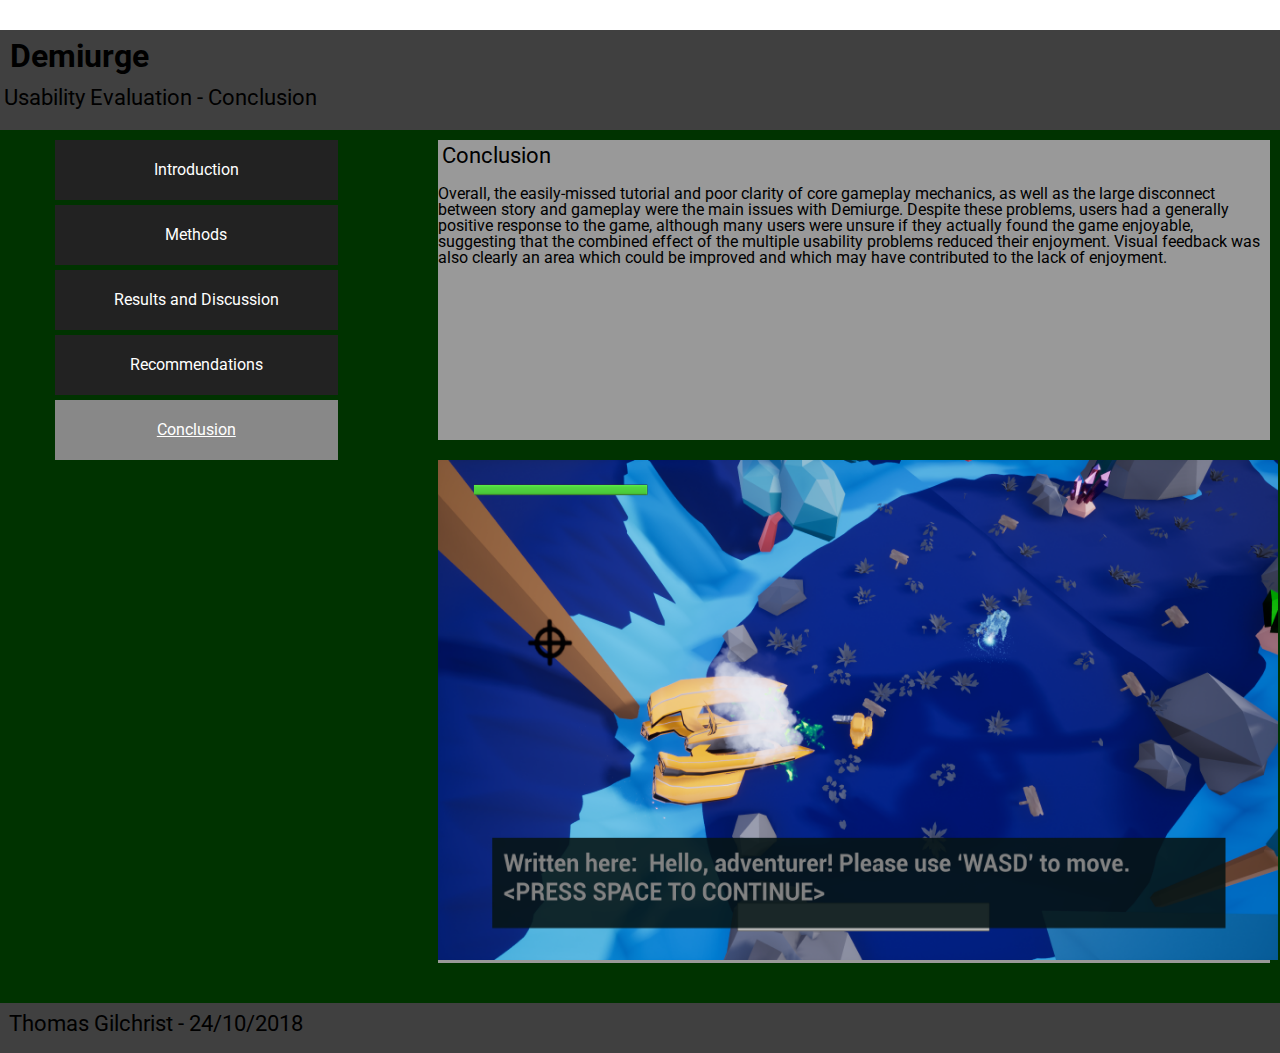
<file: conclusion.html>
<!DOCTYPE html>
 <html>
 	<head>
 		<meta charset="utf-8">
 		<meta http-equiv="X-UA-Compatible" content="IE=edge">
 		<title>Usability Research</title>
 		<meta name="description" content="A usability report for COMP210" />
 		<meta name="author" content="Alcwyn Parker" />
 		<meta name="HandheldFriendly" content="true" />
 		<meta name="MobileOptimized" content="320" />

    <!-- Use maximum-scale and user-scalable at your own risk. It disables pinch/zoom. Think about usability/accessibility before including.-->
 		<meta name="viewport" content="width=device-width, initial-scale=1.0, minimum-scale=1.0, maximum-scale=1.0, user-scalable=no" />
 		<!-- Place favicon.ico and apple-touch-icon.png in the root directory -->
 		<link rel="stylesheet" type="text/css" href="css/main.css">
    <link href="https://fonts.googleapis.com/css?family=Roboto" rel="stylesheet">
 	</head>
 	<body>

    <div class="main-container">
      <header>
        <h1>Demiurge </h1>
        <h2>Usability Evaluation - Conclusion</h2>
      </header>
      <div class="content">

        <aside>
          <nav>
            <ul>
              <li><a href="index.html">Introduction </a></li>
              <li><a href="methods.html">Methods </a></li>
              <li><a href="results.html">Results and Discussion </a></li>
              <li><a href="discussion.html">Recommendations </a></li>
              <li><a class="selected" href="conclusion.html">Conclusion </a></li>
            </ul>
          </nav>
        </aside>

        <section>
          <h2>Conclusion</h2> <br>
			<p>Overall, the easily-missed tutorial and poor clarity of core gameplay mechanics, as well as the large disconnect between story and gameplay were the main issues with Demiurge. Despite these problems, users had a generally positive response to the game, although many users were unsure if they actually found the game enjoyable, suggesting that the combined effect of the multiple usability problems reduced their enjoyment. Visual feedback was also clearly an area which could be improved and which may have contributed to the lack of enjoyment.</p> <br>
        </section>

		<section>
			<img src="images/screenshot.PNG" alt="Tutorial Signposts" style="width:840px;height:500px;">
		</section>
		
      </div>
      <footer>
        <h2>Thomas Gilchrist - 24/10/2018</h2>
      </footer>
    </div>
 	</body>
 </html>
</file>
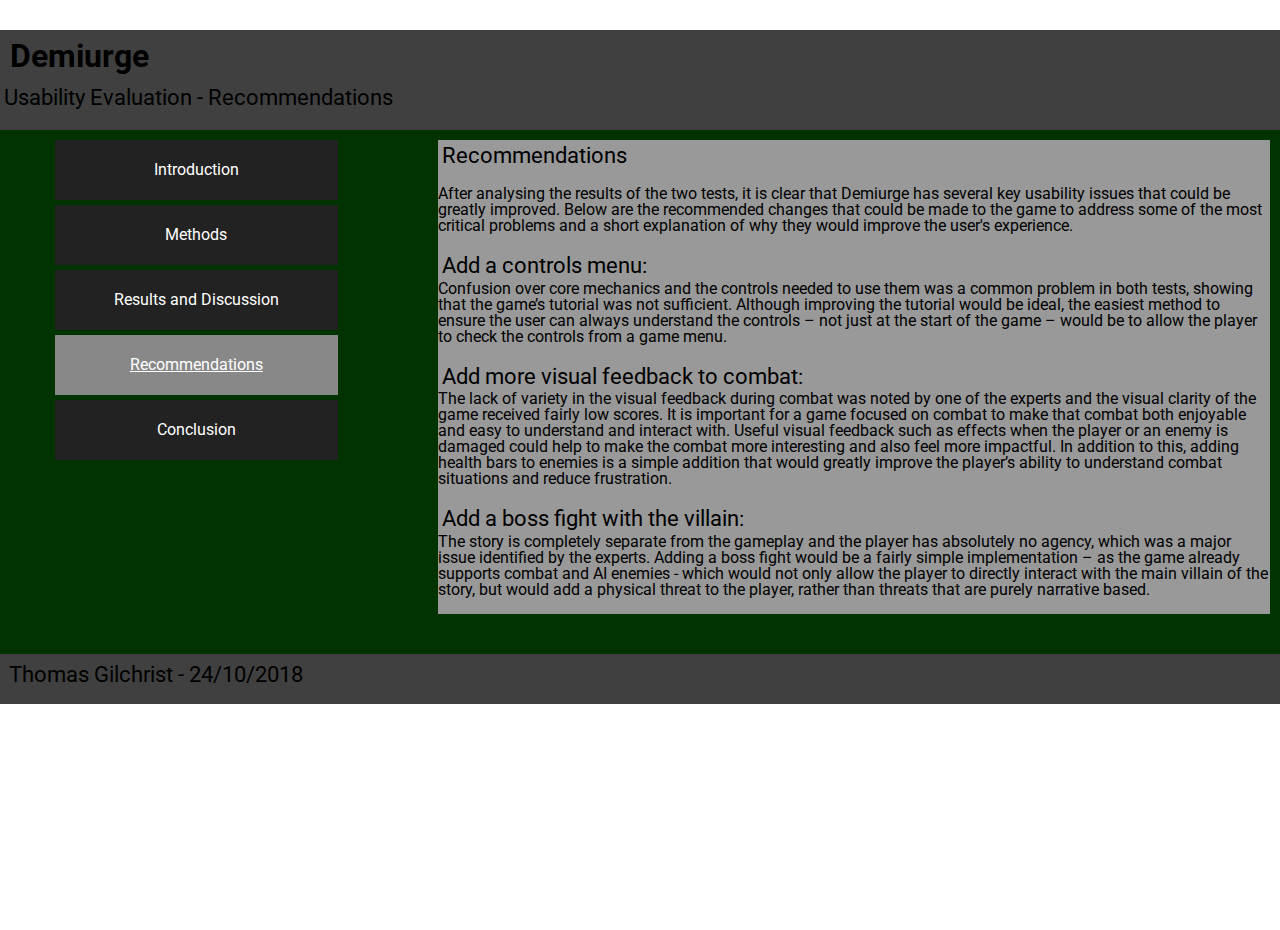
<file: discussion.html>
<!DOCTYPE html>
 <html>
 	<head>
 		<meta charset="utf-8">
 		<meta http-equiv="X-UA-Compatible" content="IE=edge">
 		<title>Usability Research</title>
 		<meta name="description" content="A usability report for COMP210" />
 		<meta name="author" content="Alcwyn Parker" />
 		<meta name="HandheldFriendly" content="true" />
 		<meta name="MobileOptimized" content="320" />

    <!-- Use maximum-scale and user-scalable at your own risk. It disables pinch/zoom. Think about usability/accessibility before including.-->
 		<meta name="viewport" content="width=device-width, initial-scale=1.0, minimum-scale=1.0, maximum-scale=1.0, user-scalable=no" />
 		<!-- Place favicon.ico and apple-touch-icon.png in the root directory -->
 		<link rel="stylesheet" type="text/css" href="css/main.css">
    <link href="https://fonts.googleapis.com/css?family=Roboto" rel="stylesheet">
 	</head>
 	<body>

    <div class="main-container">
      <header>
        <h1>Demiurge </h1>
        <h2>Usability Evaluation - Recommendations</h2>
      </header>
      <div class="content">

        <aside>
          <nav>
            <ul>
              <li><a href="index.html">Introduction </a></li>
              <li><a href="methods.html">Methods </a></li>
              <li><a href="results.html">Results and Discussion</a></li>
              <li><a class="selected" href="discussion.html">Recommendations </a></li>
              <li><a href="conclusion.html">Conclusion </a></li>
            </ul>
          </nav>
        </aside>

        <section>		  		
		  <h2>Recommendations</h2><br>
		    <p>After analysing the results of the two tests, it is clear that Demiurge has several key usability issues that could be greatly improved. Below are the recommended changes that could be made to the game to address some of the most critical problems and a short explanation of why they would improve the user's experience.</p></br>
		
          <h2>Add a controls menu: </h2>
		  
			<p>Confusion over core mechanics and the controls needed to use them was a common problem in both tests, showing that the game’s tutorial was not sufficient. Although improving the tutorial would be ideal, the easiest method to ensure the user can always understand the controls – not just at the start of the game – would be to allow the player to check the controls from a game menu.</p><br>
		  
		  <h2>Add more visual feedback to combat:</h2>
			<p>The lack of variety in the visual feedback during combat was noted by one of the experts and the visual clarity of the game received fairly low scores. It is important for a game focused on combat to make that combat both enjoyable and easy to understand and interact with. Useful visual feedback such as effects when the player or an enemy is damaged could help to make the combat more interesting and also feel more impactful. In addition to this, adding health bars to enemies is a simple addition that would greatly improve the player’s ability to understand combat situations and reduce frustration.</p><br>
			
		  <h2>Add a boss fight with the villain:</h2>
		  	<p>The story is completely separate from the gameplay and the player has absolutely no agency, which was a major issue identified by the experts. Adding a boss fight would be a fairly simple implementation – as the game already supports combat and AI enemies -  which would not only allow the player to directly interact with the main villain of the story, but would add a physical threat to the player, rather than threats that are purely narrative based.</p><br>
		  
        </section>

      </div>
      <footer>
        <h2>Thomas Gilchrist - 24/10/2018</h2>
      </footer>
    </div>
 	</body>
 </html>
</file>
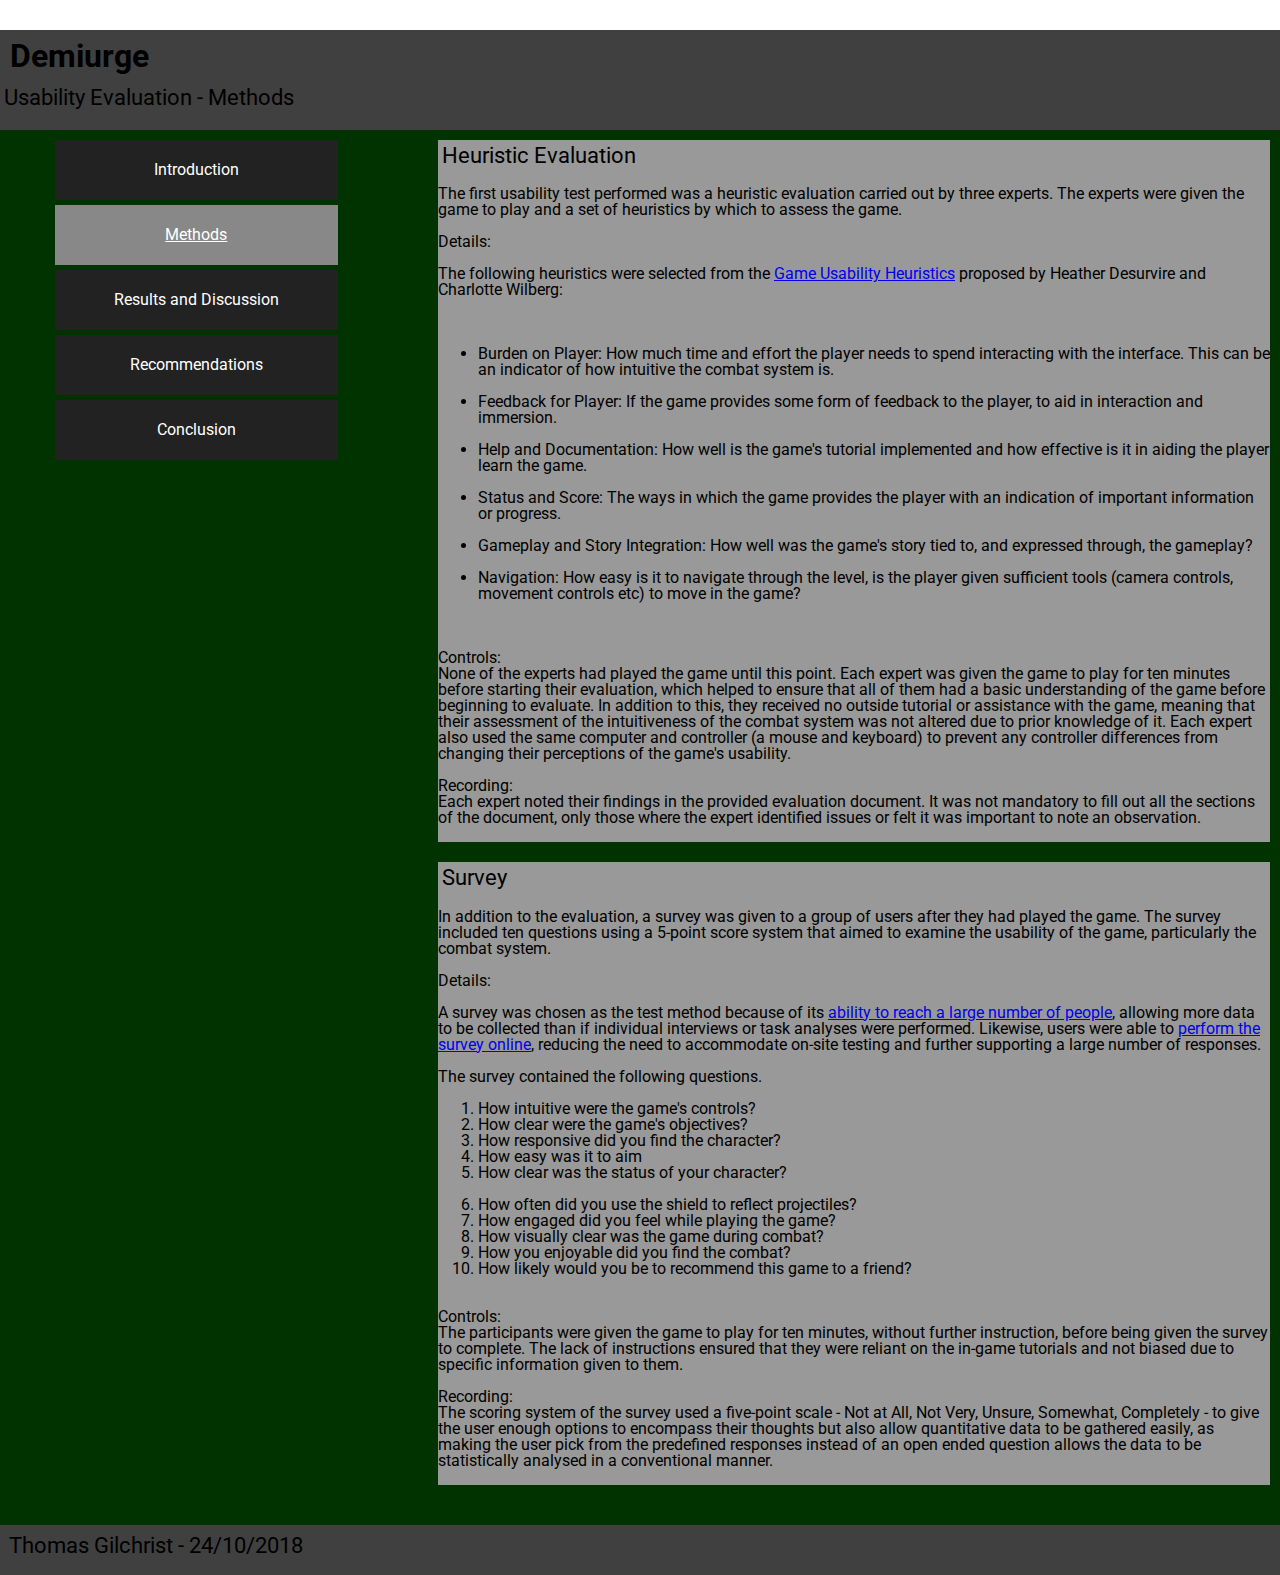
<file: methods.html>
<!DOCTYPE html>
 <html>
 	<head>
 		<meta charset="utf-8">
 		<meta http-equiv="X-UA-Compatible" content="IE=edge">
 		<title>Usability Research</title>
 		<meta name="description" content="A usability report for COMP210" />
 		<meta name="author" content="Alcwyn Parker" />
 		<meta name="HandheldFriendly" content="true" />
 		<meta name="MobileOptimized" content="320" />

    <!-- Use maximum-scale and user-scalable at your own risk. It disables pinch/zoom. Think about usability/accessibility before including.-->
 		<meta name="viewport" content="width=device-width, initial-scale=1.0, minimum-scale=1.0, maximum-scale=1.0, user-scalable=no" />
 		<!-- Place favicon.ico and apple-touch-icon.png in the root directory -->
 		<link rel="stylesheet" type="text/css" href="css/main.css">
    <link href="https://fonts.googleapis.com/css?family=Roboto" rel="stylesheet">
 	</head>
 	<body>

    <div class="main-container">
      <header>
        <h1>Demiurge </h1>
        <h2>Usability Evaluation - Methods</h2>
      </header>
      <div class="content">

        <aside>
          <nav>
            <ul>
              <li><a href="index.html">Introduction </a></li>
              <li><a class="selected" href="methods.html">Methods </a></li>
              <li><a href="results.html">Results and Discussion </a></li>
              <li><a href="discussion.html">Recommendations </a></li>
              <li><a href="conclusion.html">Conclusion </a></li>
            </ul>
          </nav>
        </aside>

        <section>
          <h2>Heuristic Evaluation</h2> <br>
		  <p>The first usability test performed was a heuristic evaluation carried out by three experts. The experts were given the game to play and a set of heuristics by which to assess the game.</p> <br>

		  <h3>Details:</h3> <br>
		  
		  <p>The following heuristics were selected from the <a href="https://link.springer.com/chapter/10.1007%2F978-3-642-02774-1_60">Game Usability Heuristics</a> proposed by Heather Desurvire and Charlotte Wilberg:</p> 
		  
		  <br>
		  <br>
		  
		  <ul style="list-style-type-disc">
			<li>Burden on Player: How much time and effort the player needs to spend interacting with the interface. This can be an indicator of how intuitive the combat system is. </li> <br>
			<li>Feedback for Player: If the game provides some form of feedback to the player, to aid in interaction and immersion.</li> <br>
			<li>Help and Documentation: How well is the game's tutorial implemented and how effective is it in aiding the player learn the game.</li> <br>
			<li>Status and Score: The ways in which the game provides the player with an indication of important information or progress.</li> <br>
			<li>Gameplay and Story Integration: How well was the game's story tied to, and expressed through, the gameplay?</li> <br>
			<li>Navigation: How easy is it to navigate through the level, is the player given sufficient tools (camera controls, movement controls etc) to move in the game?</li> <br>
		  </ul> <br>
		  
		  <h3>Controls:</h3>
			<p>None of the experts had played the game until this point. Each expert was given the game to play for ten minutes before starting their evaluation, which helped to ensure that all of them had a basic understanding of the game before beginning to evaluate. In addition to this, they received no outside tutorial or assistance with the game, meaning that their assessment of the intuitiveness of the combat system was not altered due to prior knowledge of it. Each expert also used the same computer and controller (a mouse and keyboard) to prevent any controller differences from changing their perceptions of the game's usability.</p> <br>
					  
		  <h3>Recording:</h3>
			<p>Each expert noted their findings in the provided evaluation document. It was not mandatory to fill out all the sections of the document, only those where the expert identified issues or felt it was important to note an observation.</p> <br>

        </section>

        <section>
          <h2> Survey </h2> <br>
			  <p>In addition to the evaluation, a survey was given to a group of users after they had played the game. The survey included ten questions using a 5-point score system that aimed to examine the usability of the game, particularly the combat system.</p> <br>
		  
		  <h3>Details:</h3> <br>
		  
			<p>A survey was chosen as the test method because of its <a href="https://www.ingentaconnect.com/content/doaj/18162711/2014/00000010/00000002/art00005">ability to reach a large number of people</a>, allowing more data to be collected than if individual interviews or task analyses were performed. Likewise, users were able to <a href="https://books.google.co.uk/books?hl=en&lr=&id=bPhLeMBLEkAC&oi=fnd&pg=PP1&dq=Measuring+the+user+experience:+collecting,+analyzing,+and+presenting+usability+metrics&ots=R9NcfwV1tE&sig=nAu1X0lrDULbjUkVVR-vuJR6RUg#v=onepage&q=Measuring%20the%20user%20experience%3A%20collecting%2C%20analyzing%2C%20and%20presenting%20usability%20metrics&f=false">perform the survey online</a>, reducing the need to accommodate on-site testing and further supporting a large number of responses.</p> <br>
			
			The survey contained the following questions. <br>
		  
			  <ol>
				<li>How intuitive were the game's controls?</li>
				<li>How clear were the game's objectives?</li>
				<li>How responsive did you find the character?</li>
				<li>How easy was it to aim </li>
				<li>How clear was the status of your character?</li> <br>
				
				<li>How often did you use the shield to reflect projectiles?</li>
				<li>How engaged did you feel while playing the game?</li>
				<li>How visually clear was the game during combat?</li>
				<li>How you enjoyable did you find the combat?</li>
				<li>How likely would you be to recommend this game to a friend?</li>
			  </ol> <br>
		  
		  <h3>Controls:</h3>
			  <p>The participants were given the game to play for ten minutes, without further instruction, before being given the survey to complete. The lack of instructions ensured that they were reliant on the in-game tutorials and not biased due to specific information given to them. </p> <br>
				  
				  
		  <h3>Recording:</h3>		  
			  <p>The scoring system of the survey used a five-point scale - Not at All, Not Very, Unsure, Somewhat, Completely - to give the user enough options to encompass their thoughts but also allow quantitative data to be gathered easily, as making the user pick from the predefined responses instead of an open ended question allows the data to be statistically analysed in a conventional manner.</p> <br>
				  
        </section>
      </div>
      <footer>
        <h2>Thomas Gilchrist - 24/10/2018</h2>
      </footer>
    </div>
 	</body>
 </html>
</file>
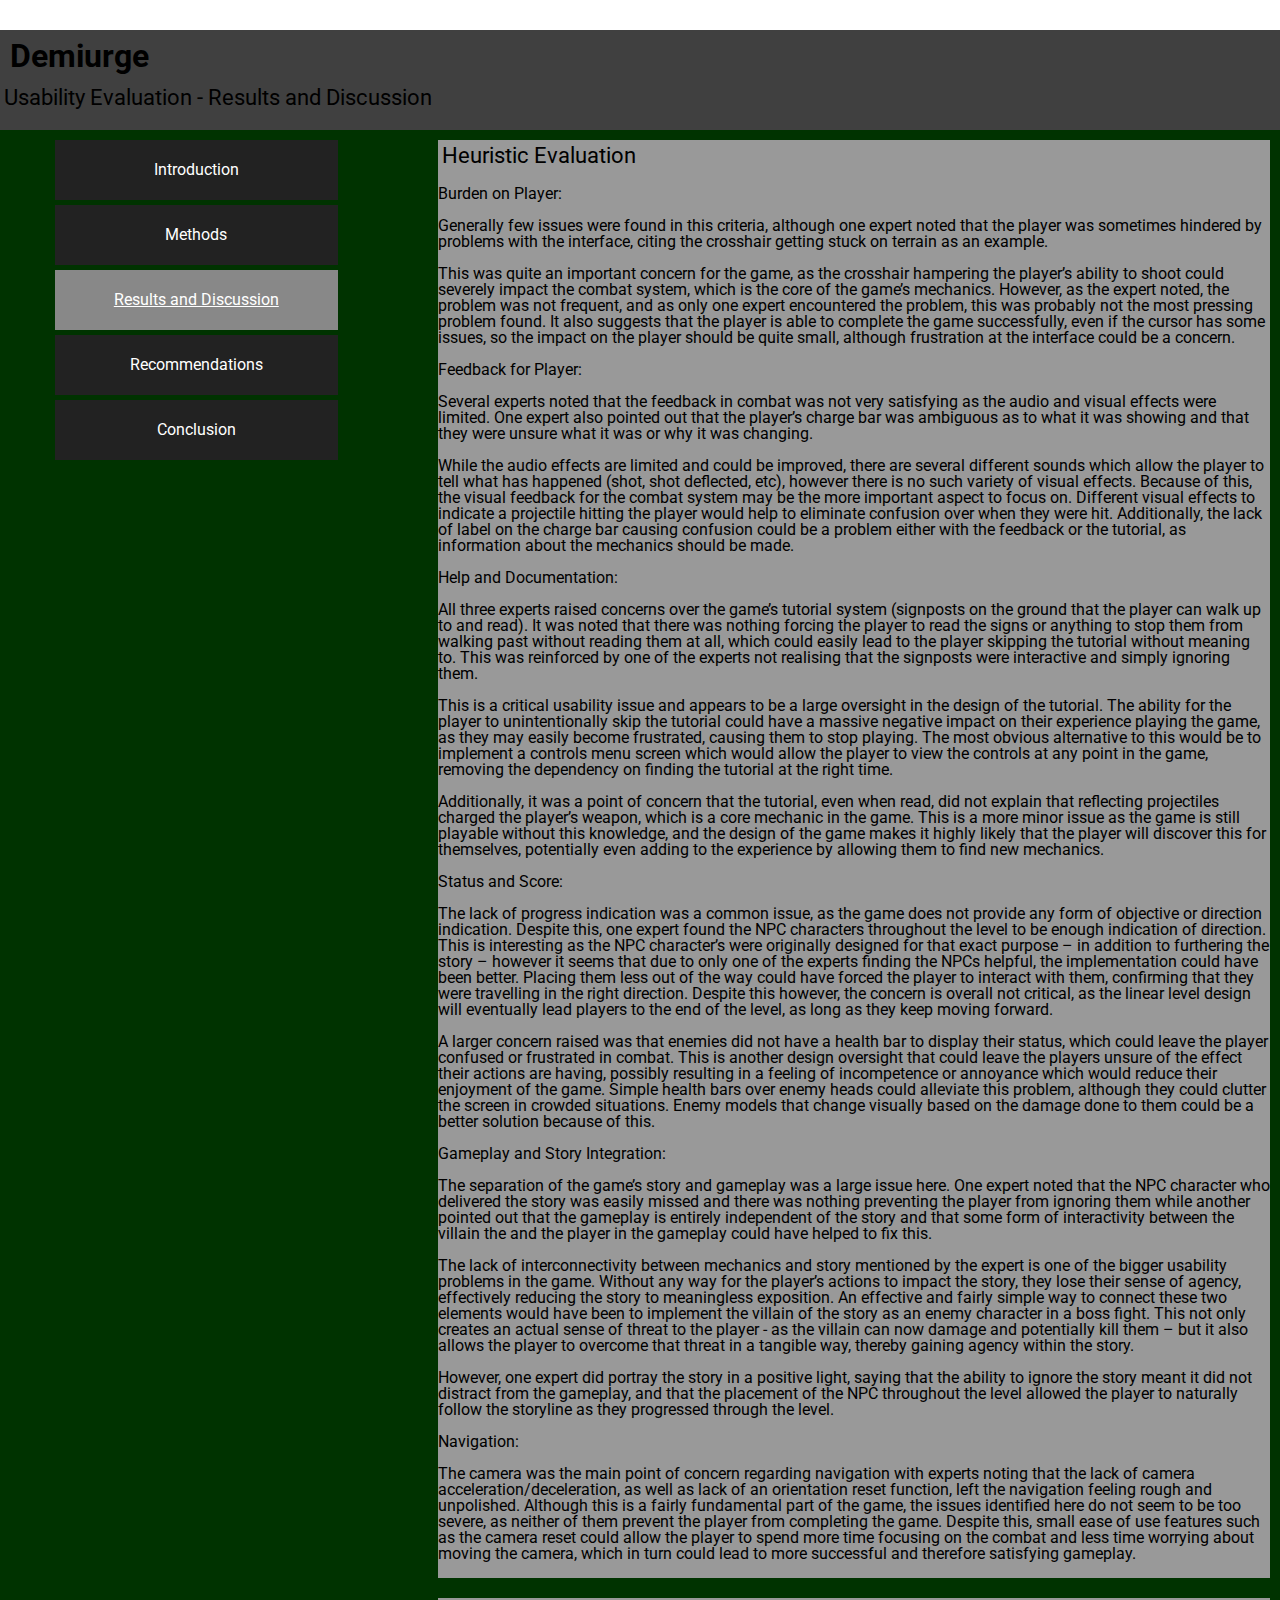
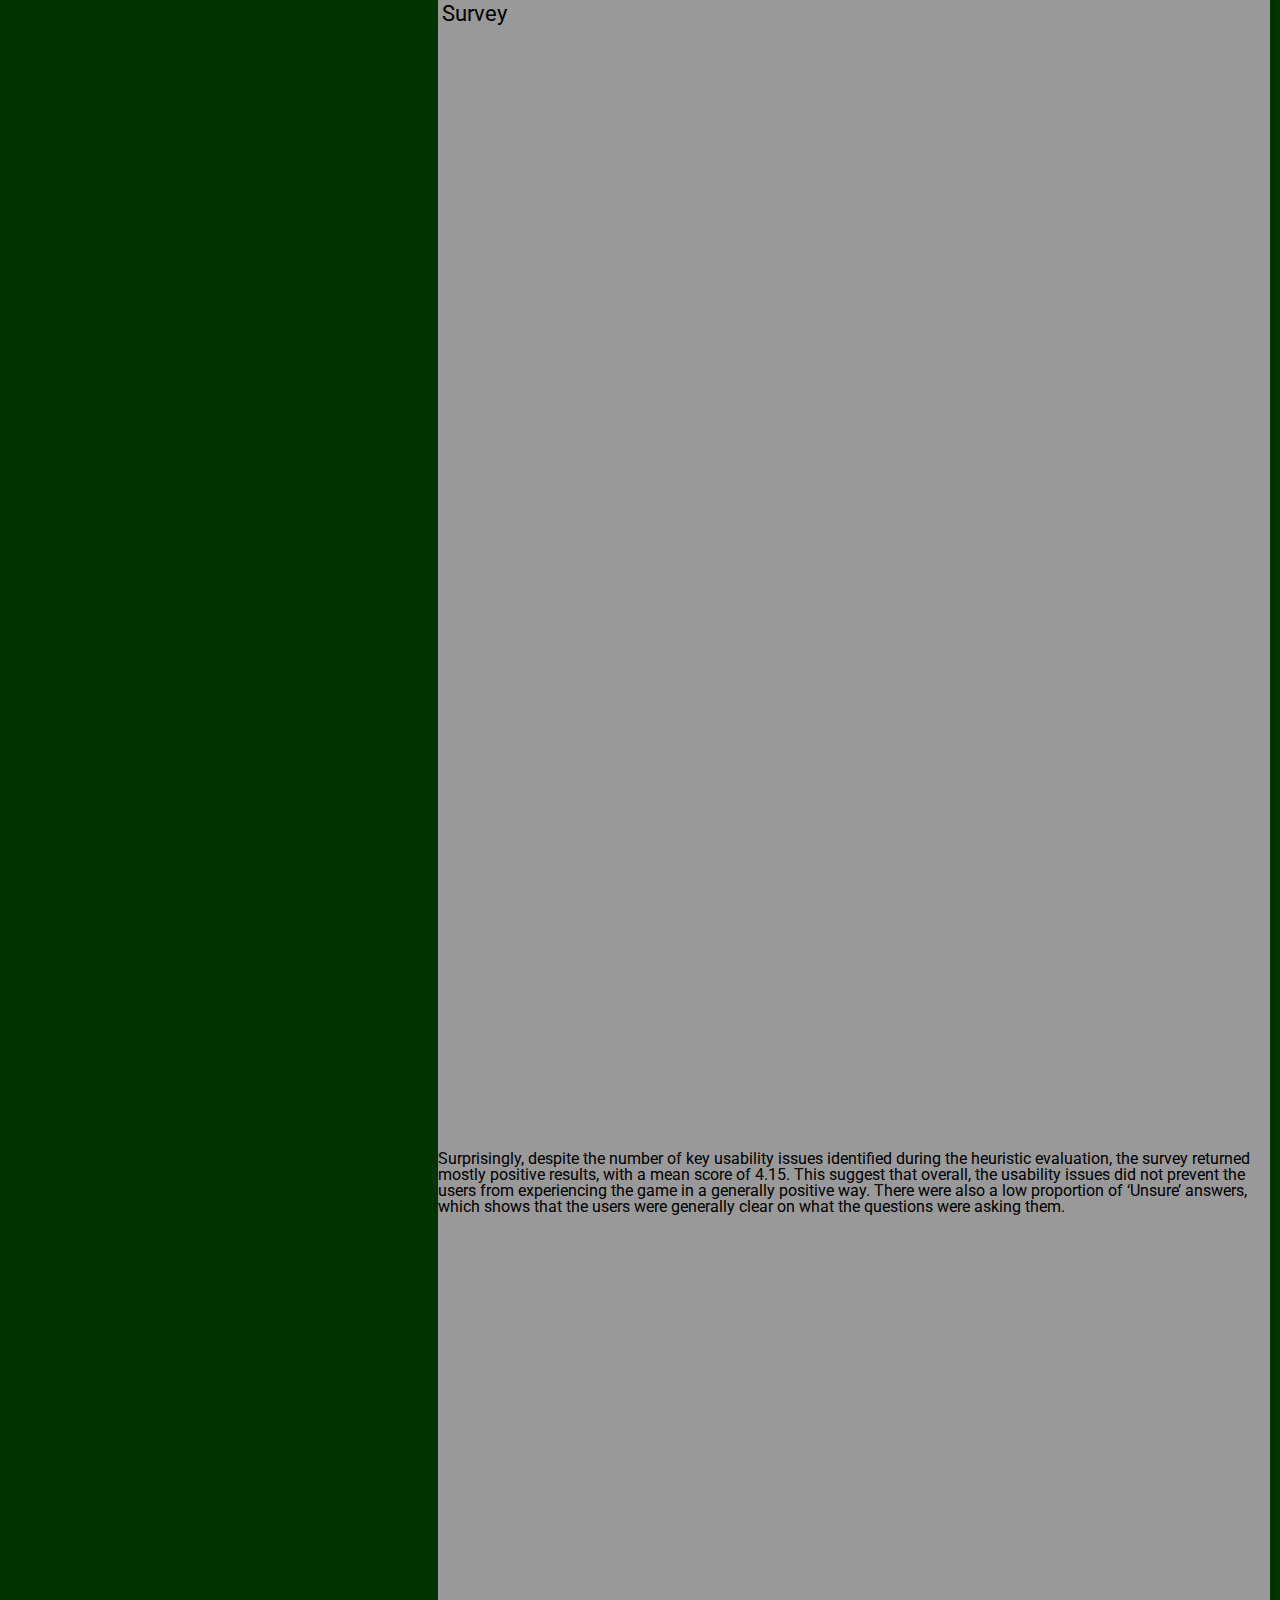
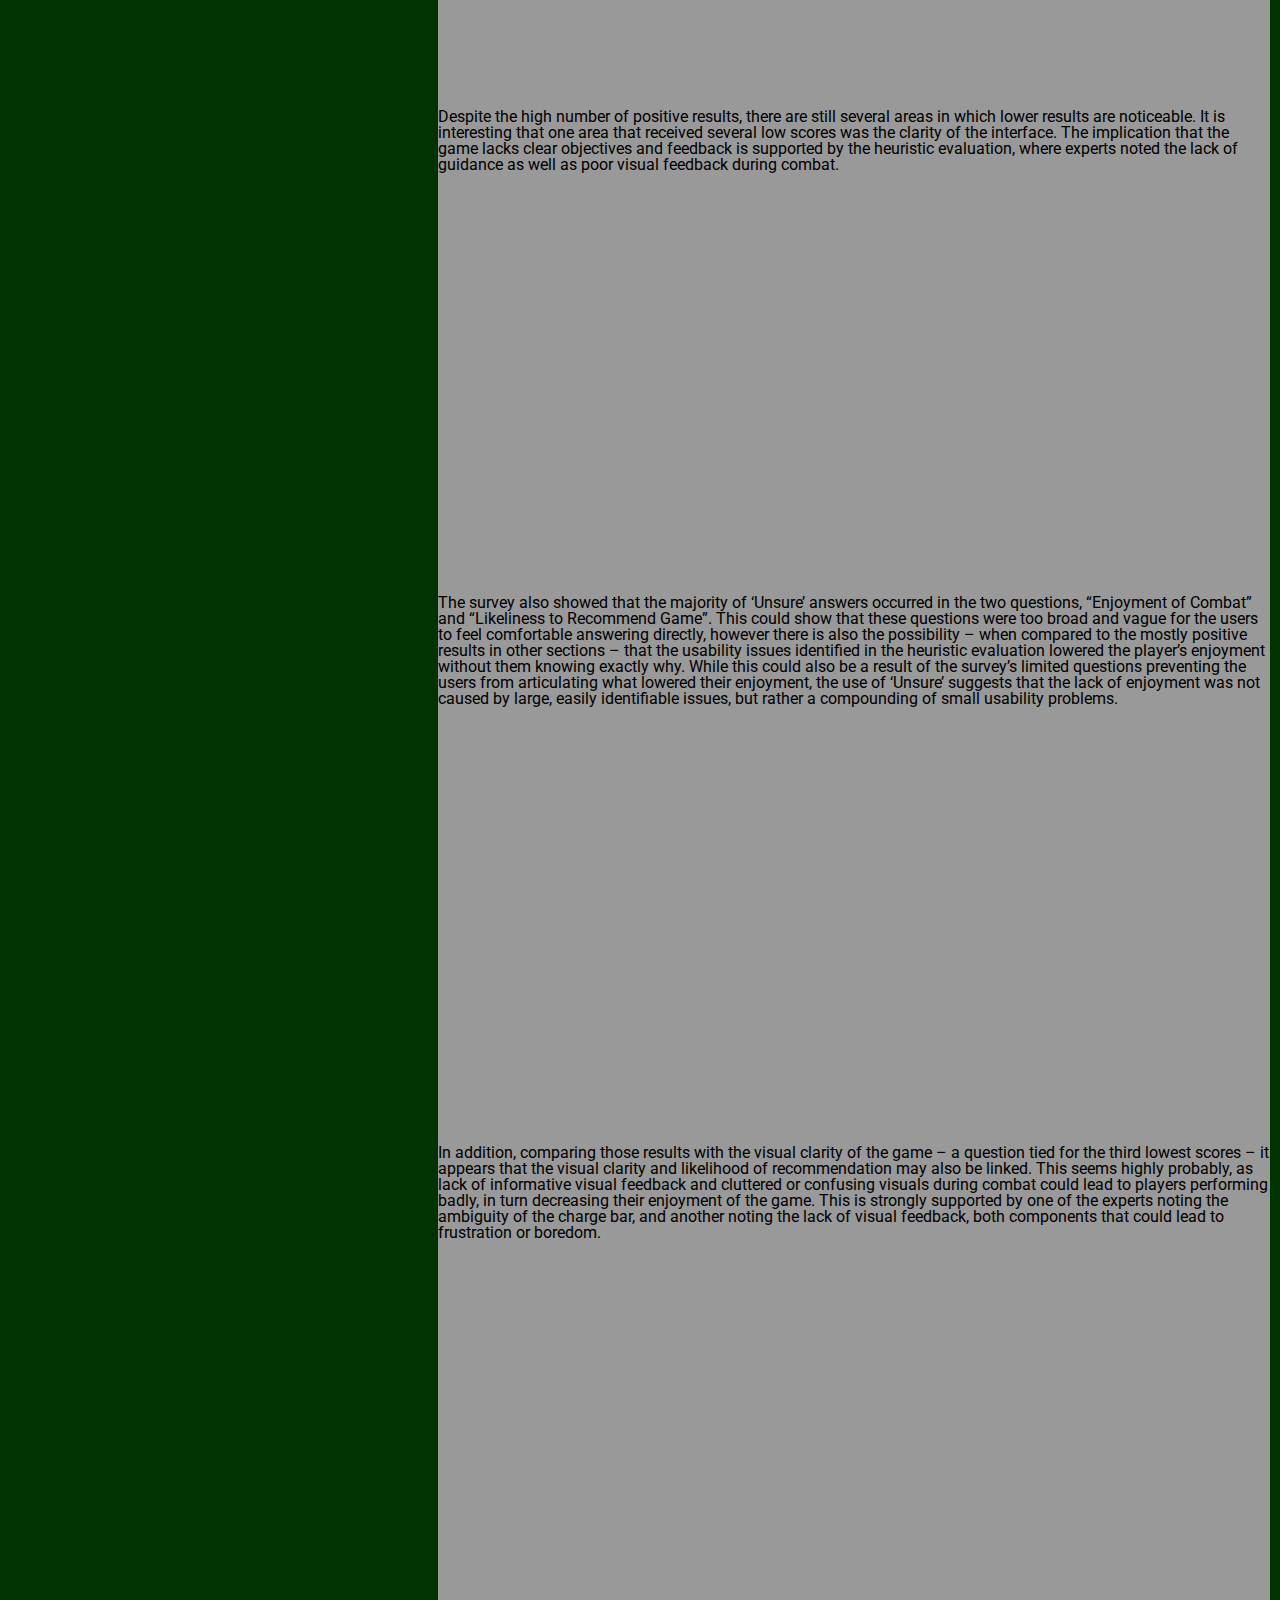
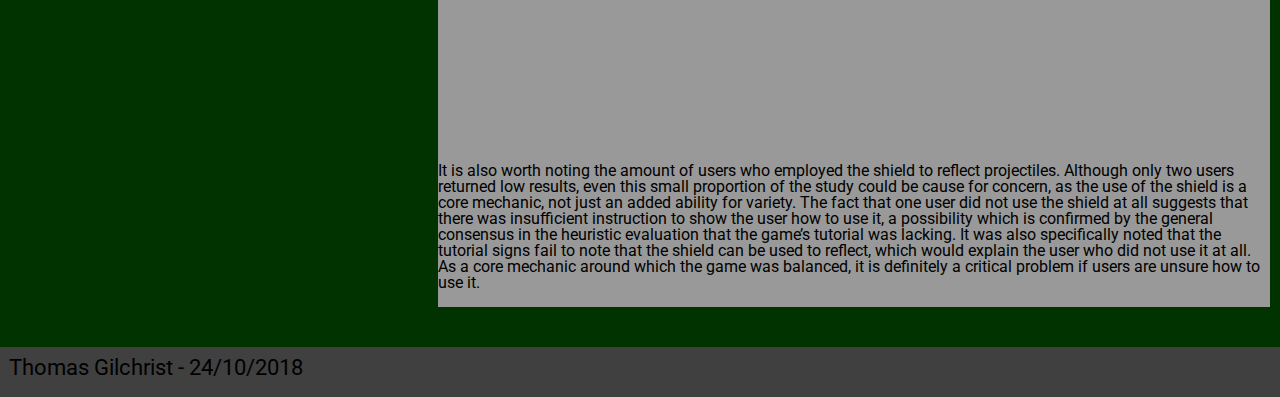
<file: results.html>
<!DOCTYPE html>
 <html>
 	<head>
 		<meta charset="utf-8">
 		<meta http-equiv="X-UA-Compatible" content="IE=edge">
 		<title>Usability Research</title>
 		<meta name="description" content="A usability report for COMP210" />
 		<meta name="author" content="Alcwyn Parker" />
 		<meta name="HandheldFriendly" content="true" />
 		<meta name="MobileOptimized" content="320" />

    <!-- Use maximum-scale and user-scalable at your own risk. It disables pinch/zoom. Think about usability/accessibility before including.-->
 		<meta name="viewport" content="width=device-width, initial-scale=1.0, minimum-scale=1.0, maximum-scale=1.0, user-scalable=no" />
 		<!-- Place favicon.ico and apple-touch-icon.png in the root directory -->
 		<link rel="stylesheet" type="text/css" href="css/main.css">
    <link href="https://fonts.googleapis.com/css?family=Roboto" rel="stylesheet">
 	</head>
 	<body>

    <div class="main-container">
      <header>
        <h1>Demiurge </h1>
        <h2>Usability Evaluation - Results and Discussion</h2>
      </header>
      <div class="content">

        <aside>
          <nav>
            <ul>
              <li><a href="index.html">Introduction </a></li>
              <li><a href="methods.html">Methods </a></li>
              <li><a class="selected" href="results.html">Results and Discussion</a></li>
              <li><a href="discussion.html">Recommendations </a></li>
              <li><a href="conclusion.html">Conclusion </a></li>
            </ul>
          </nav>
        </aside>

        <section>
          <h2>Heuristic Evaluation</h2> <br>
		  
			  <h3>Burden on Player:</h3> <br>			  
				<p>Generally few issues were found in this criteria, although one expert noted that the player was sometimes hindered by problems with the interface, citing the crosshair getting stuck on terrain as an example.</p> <br>
				
				<p>This was quite an important concern for the game, as the crosshair hampering the player’s ability to shoot could severely impact the combat system, which is the core of the game’s mechanics. However, as the expert noted, the problem was not frequent, and as only one expert encountered the problem, this was probably not the most pressing problem found. It also suggests that the player is able to complete the game successfully, even if the cursor has some issues, so the impact on the player should be quite small, although frustration at the interface could be a concern.</p> <br>

				
			  <h3>Feedback for Player:</h3> <br> 
				<p>Several experts noted that the feedback in combat was not very satisfying as the audio and visual effects were limited. One expert also pointed out that the player’s charge bar was ambiguous as to what it was showing and that they were unsure what it was or why it was changing.</p> <br>

				<p>While the audio effects are limited and could be improved, there are several different sounds which allow the player to tell what has happened (shot, shot deflected, etc), however there is no such variety of visual effects. Because of this, the visual feedback for the combat system may be the more important aspect to focus on. Different visual effects to indicate a projectile hitting the player would help to eliminate confusion over when they were hit. Additionally, the lack of label on the charge bar causing confusion could be a problem either with the feedback or the tutorial, as information about the mechanics should be made.</p> <br>
				
				
			  <h3>Help and Documentation:</h3> <br> 
				<p>All three experts raised concerns over the game’s tutorial system (signposts on the ground that the player can walk up to and read). It was noted that there was nothing forcing the player to read the signs or anything to stop them from walking past without reading them at all, which could easily lead to the player skipping the tutorial without meaning to. This was reinforced by one of the experts not realising that the signposts were interactive and simply ignoring them.</p> <br>
				
				<p>This is a critical usability issue and appears to be a large oversight in the design of the tutorial. The ability for the player to unintentionally skip the tutorial could have a massive negative impact on their experience playing the game, as they may easily become frustrated, causing them to stop playing. The most obvious alternative to this would be to implement a controls menu screen which would allow the player to view the controls at any point in the game, removing the dependency on finding the tutorial at the right time.</p><br>
				
				<p>Additionally, it was a point of concern that the tutorial, even when read, did not explain that reflecting projectiles charged the player’s weapon, which is a core mechanic in the game. This is a more minor issue as the game is still playable without this knowledge, and the design of the game makes it highly likely that the player will discover this for themselves, potentially even adding to the experience by allowing them to find new mechanics. </p> <br>

				
			  <h3>Status and Score:</h3> <br>
				<p>The lack of progress indication was a common issue, as the game does not provide any form of objective or direction indication. Despite this, one expert found the NPC characters throughout the level to be enough indication of direction. This is interesting as the NPC character’s were originally designed for that exact purpose – in addition to furthering the story – however it seems that due to only one of the experts finding the NPCs helpful, the implementation could have been better. Placing them less out of the way could have forced the player to interact with them, confirming that they were travelling in the right direction. Despite this however, the concern is overall not critical, as the linear level design will eventually lead players to the end of the level, as long as they keep moving forward.</p><br>

				<p>A larger concern raised was that enemies did not have a health bar to display their status, which could leave the player confused or frustrated in combat. This is another design oversight that could leave the players unsure of the effect their actions are having, possibly resulting in a feeling of incompetence or annoyance which would reduce their enjoyment of the game. Simple health bars over enemy heads could alleviate this problem, although they could clutter the screen in crowded situations. Enemy models that change visually based on the damage done to them could be a better solution because of this.</p> <br>

				
			  <h3>Gameplay and Story Integration:</h3> <br> 
				<p>The separation of the game’s story and gameplay was a large issue here. One expert noted that the NPC character who delivered the story was easily missed and there was nothing preventing the player from ignoring them while another pointed out that the gameplay is entirely independent of the story and that some form of interactivity between the villain the and the player in the gameplay could have helped to fix this.</p> <br>
				
				<p>The lack of interconnectivity between mechanics and story mentioned by the expert is one of the bigger usability problems in the game. Without any way for the player’s actions to impact the story, they lose their sense of agency, effectively reducing the story to meaningless exposition. An effective and fairly simple way to connect these two elements would have been to implement the villain of the story as an enemy character in a boss fight. This not only creates an actual sense of threat to the player - as the villain can now damage and potentially kill them – but it also allows the player to overcome that threat in a tangible way, thereby gaining agency within the story.</p> <br>
				
				<p>However, one expert did portray the story in a positive light, saying that the ability to ignore the story meant it did not distract from the gameplay, and that the placement of the NPC throughout the level allowed the player to naturally follow the storyline as they progressed through the level.</p> <br>

				
			  <h3>Navigation:</h3> <br> 
				<p>The camera was the main point of concern regarding navigation with experts noting that the lack of camera acceleration/deceleration, as well as lack of an orientation reset function, left the navigation feeling rough and unpolished. Although this is a fairly fundamental part of the game, the issues identified here do not seem to be too severe, as neither of them prevent the player from completing the game. Despite this, small ease of use features such as the camera reset could allow the player to spend more time focusing on the combat and less time worrying about moving the camera, which in turn could lead to more successful and therefore satisfying gameplay.</p> <br>

        </section>

        <section>
          <h2>Survey</h2>
		  
			  <br>
		  
			  <iframe width="835.3333333333334" height="583.3333333333334" seamless frameborder="0" scrolling="no" src="https://docs.google.com/spreadsheets/d/e/2PACX-1vQLkOZyE8a_3Cj705T8VTFqiTa9BkDwAQjOuAeWPtVlBly66qWcOyNaSQC37C6cPnYkwHYkiMZ-kBR-/pubchart?oid=330856303&amp;format=interactive"></iframe>
			  
			  <br>
			  
			  <iframe width="809.5" height="500.54083333333335" seamless frameborder="0" scrolling="no" src="https://docs.google.com/spreadsheets/d/e/2PACX-1vQLkOZyE8a_3Cj705T8VTFqiTa9BkDwAQjOuAeWPtVlBly66qWcOyNaSQC37C6cPnYkwHYkiMZ-kBR-/pubchart?oid=640909536&amp;format=interactive"></iframe>
			  
			  <br>
			  <br>
			  
			  <p>Surprisingly, despite the number of key usability issues identified during the heuristic evaluation, the survey returned mostly positive results, with a mean score of 4.15. This suggest that overall, the usability issues did not prevent the users from experiencing the game in a generally positive way. There were also a low proportion of ‘Unsure’ answers, which shows that the users were generally clear on what the questions were asking them.</p> <br>
			 
			  <br>
			 
			  <iframe width="717.5" height="443.65416666666664" seamless frameborder="0" scrolling="no" src="https://docs.google.com/spreadsheets/d/e/2PACX-1vQLkOZyE8a_3Cj705T8VTFqiTa9BkDwAQjOuAeWPtVlBly66qWcOyNaSQC37C6cPnYkwHYkiMZ-kBR-/pubchart?oid=426983056&amp;format=interactive"></iframe>
			 
			  <br>
			  <br>			
			 
			  <p>Despite the high number of positive results, there are still several areas in which lower results are noticeable. It is interesting that one area that received several low scores was the clarity of the interface. The implication that the game lacks clear objectives and feedback is supported by the heuristic evaluation, where experts noted the lack of guidance as well as poor visual feedback during combat.</p> <br>

			  <br>
			  
			  <iframe width="875.5" height="371" seamless frameborder="0" scrolling="no" src="https://docs.google.com/spreadsheets/d/e/2PACX-1vQLkOZyE8a_3Cj705T8VTFqiTa9BkDwAQjOuAeWPtVlBly66qWcOyNaSQC37C6cPnYkwHYkiMZ-kBR-/pubchart?oid=1218073602&amp;format=interactive"></iframe>
			  
			  <br>
			  <br>
			  
			  <p>The survey also showed that the majority of ‘Unsure’ answers occurred in the two questions, “Enjoyment of Combat” and “Likeliness to Recommend Game”. This could show that these questions were too broad and vague for the users to feel comfortable answering directly, however there is also the possibility – when compared to the mostly positive results in other sections – that the usability issues identified in the heuristic evaluation lowered the player’s enjoyment without them knowing exactly why. While this could also be a result of the survey’s limited questions preventing the users from articulating what lowered their enjoyment, the use of ‘Unsure’ suggests that the lack of enjoyment was not caused by large, easily identifiable issues, but rather a compounding of small usability problems.</p></br>
			  
			  <br>
			  <br>
			  
			  <iframe width="600" height="371" seamless frameborder="0" scrolling="no" src="https://docs.google.com/spreadsheets/d/e/2PACX-1vQLkOZyE8a_3Cj705T8VTFqiTa9BkDwAQjOuAeWPtVlBly66qWcOyNaSQC37C6cPnYkwHYkiMZ-kBR-/pubchart?oid=1656247457&amp;format=interactive"></iframe>
			  
			  <br>
			  <br>
			  
			  <p>In addition, comparing those results with the visual clarity of the game – a question tied for the third lowest scores – it appears that the visual clarity and likelihood of recommendation may also be linked. This seems highly probably, as lack of informative visual feedback and cluttered or confusing visuals during combat could lead to players performing badly, in turn decreasing their enjoyment of the game. This is strongly supported by one of the experts noting the ambiguity of the charge bar, and another noting the lack of visual feedback, both components that could lead to frustration or boredom. </p><br>
			  
			  <iframe width="787.5" height="486.9375" seamless frameborder="0" scrolling="no" src="https://docs.google.com/spreadsheets/d/e/2PACX-1vQLkOZyE8a_3Cj705T8VTFqiTa9BkDwAQjOuAeWPtVlBly66qWcOyNaSQC37C6cPnYkwHYkiMZ-kBR-/pubchart?oid=1759020370&amp;format=interactive"></iframe>
			  
			  <br>
			  <br>
			  
			  <p>It is also worth noting the amount of users who employed the shield to reflect projectiles. Although only two users returned low results, even this small proportion of the study could be cause for concern, as the use of the shield is a core mechanic, not just an added ability for variety. The fact that one user did not use the shield at all suggests that there was insufficient instruction to show the user how to use it, a possibility which is confirmed by the general consensus in the heuristic evaluation that the game’s tutorial was lacking. It was also specifically noted that the tutorial signs fail to note that the shield can be used to reflect, which would explain the user who did not use it at all. As a core mechanic around which the game was balanced, it is definitely a critical problem if users are unsure how to use it.</p><br>
			  
			  
		  
        </section>
      </div>
      <footer>
        <h2>Thomas Gilchrist - 24/10/2018</h2>
      </footer>
    </div>
 	</body>
 </html>
</file>
<file: css/main.css>
/**
 * @Author: Alcwyn Parker <alcwynparker>
 * @Date:   2017-09-25T15:47:37+01:00
 * @Email:  alcwynparker@gmail.com
 * @Project: COMP210
 * @Filename: main.css
 * @Last modified by:   alcwynparker
 * @Last modified time: 2017-09-25T16:19:40+01:00
 */
 /* http://meyerweb.com/eric/tools/css/reset/
    v2.0 | 20110126
    License: none (public domain)
 */

 html, body, div, span, applet, object, iframe,
 h1, h2, h3, h4, h5, h6, p, blockquote, pre,
 a, abbr, acronym, address, big, cite, code,
 del, dfn, em, img, ins, kbd, q, s, samp,
 small, strike, strong, sub, sup, tt, var,
 b, u, i, center,
 dl, dt, dd,
 fieldset, form, label, legend,
 table, caption, tbody, tfoot, thead, tr, th, td,
 article, aside, canvas, details, embed,
 figure, figcaption, footer, header, hgroup,
 menu, nav, output, ruby, section, summary,
 time, mark, audio, video {
 	margin: 0;
 	padding: 0;
 	border: 0;
 	font-size: 100%;
 	font: inherit;
 	vertical-align: baseline;
 }
 /* HTML5 display-role reset for older browsers */
 article, aside, details, figcaption, figure,
 footer, header, hgroup, menu, nav, section {
 	display: block;
 }
 body {
 	line-height: 1;
 }
 nav ol, nav ul {
 	list-style: none;
 }
 blockquote, q {
 	quotes: none;
 }
 blockquote:before, blockquote:after,
 q:before, q:after {
 	content: '';
 	content: none;
 }
 table {
 	border-collapse: collapse;
 	border-spacing: 0;
 }

body, html{
  width:100%;
  height:100%;
  margin:0px;
  font-family: 'Roboto', sans-serif;
}
h1{
  font-size: 2em;
  padding:10px;
  font-weight:bold;
}
h2{
  font-size: 1.4em;
  padding:4px;
}

.main-container{
  width:1280px;
  background:#003300;
  margin: 30px auto;
  position: relative;
  overflow: auto;
  padding-bottom:80px;
}
header{
  width:100%;
  height:100px;
  background: #404040;
}
.content{
  width:100%;
  min-height:400px;
}
aside{
  width:30%;
  min-height: 300px;
  float:left;
  background:#003300;
}
nav ul{
  margin:10px;
}
nav ul li{
  margin:5px;
}
nav ul li a{
  display:block;
  width: 90%;
  height:60px;
  background-color: #222;
  color: #fff;
  line-height: 60px;
  text-align: center;
  text-decoration: none;
}
nav ul li a.selected{
  text-decoration: underline;
  background: #888;
}
nav ul li a:hover{
  background: #888;
}
section{
  width:65%;
  min-height:300px;
  background: #999999;
  float: right;
  margin:10px;
}

section ul
{
	list-style = disc;	
}
footer{
  clear: both;
  width:100%;
  height:40px;
  background: #404040;
  position: absolute;
  bottom: 0px;
  padding:5px;
}
</file>
